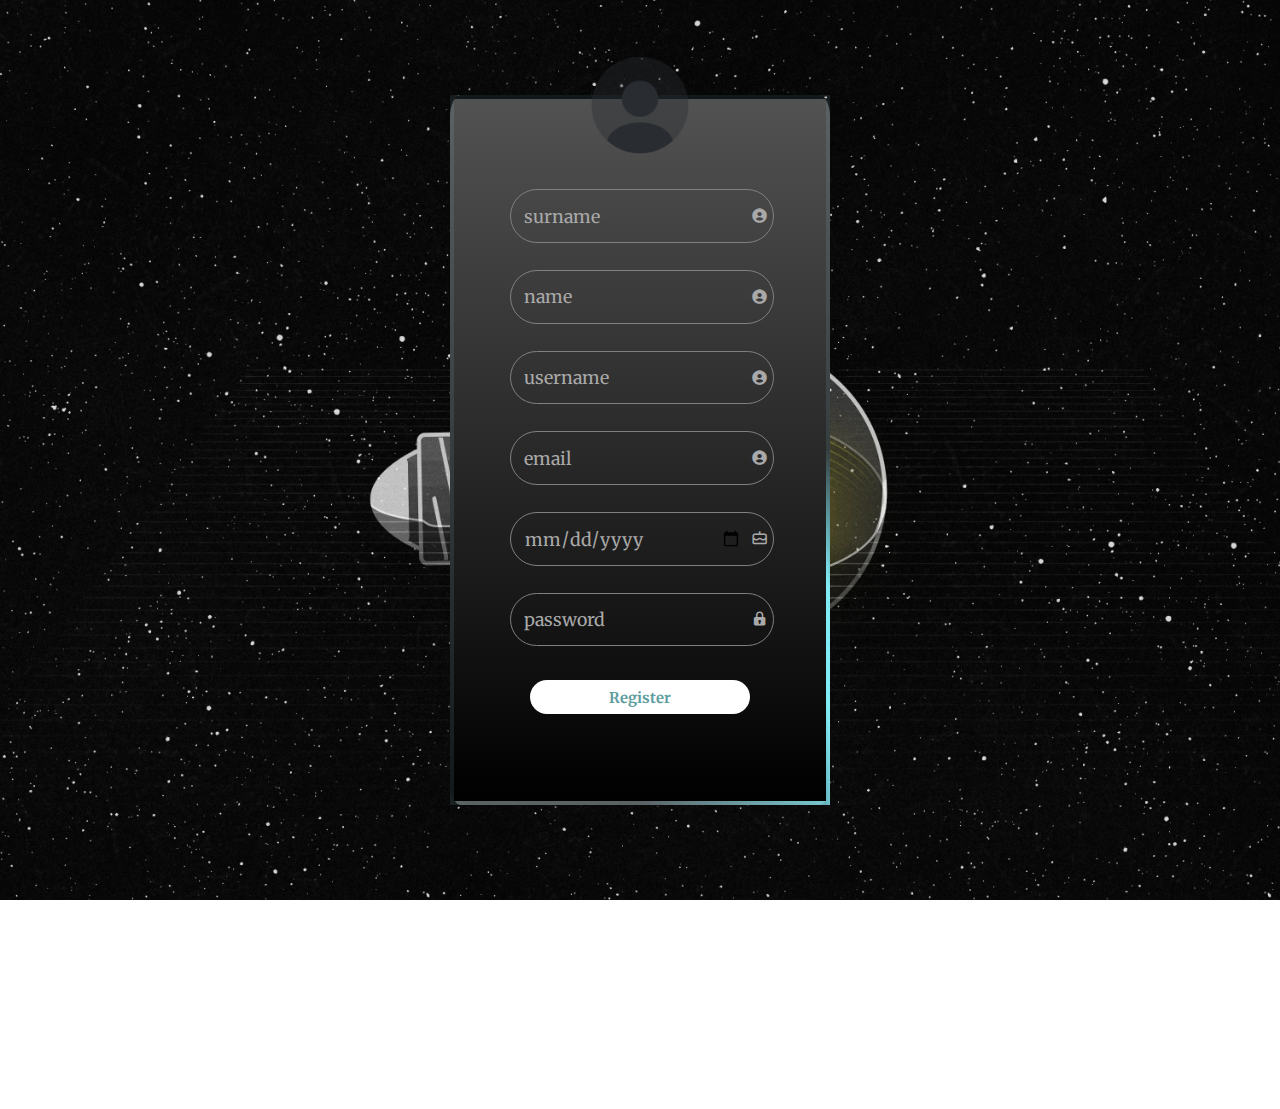
<file: login/new/register.html>
<html>

<head>
    <meta charset="UTF-8">
    <meta name="viewport" content="width=device-width,initial-scale=1.0">
    <title>Login</title>
    <link rel="stylesheet" href="regis.css">
    <link href='https://unpkg.com/boxicons@2.1.4/css/boxicons.min.css' rel='stylesheet'>
</head>

<body>

    <div class="box">
        <form action="register.php" method="POST" enctype="multipart/form-data">
            <input type="file" id="imageUpload" name="profilPicture" accept=".png, .jpg, .jpeg, .gif"
                style="display:none">
            <label for="imageUpload">
                <img src="../../Pictures/profilPic.png" class="round-image" alt="">
            </label>
            <div class="inputBox">
                <input type="text" placeholder="surname" name="surname" required>
                <i class='bx bxs-user-circle'></i>
            </div>
            <div class="inputBox">
                <input type="text" placeholder="name" name="name" required>
                <i class='bx bxs-user-circle'></i>
            </div>
            <div class="inputBox">
                <input type="text" placeholder="username" name="username" required>
                <i class='bx bxs-user-circle'></i>
            </div>
            <div class="inputBox">
                <input type="email" placeholder="email" name="email" required>
                <i class='bx bxs-user-circle'></i>
            </div>
            <div class="inputBox">
                <input type="date" placeholder="birthday" name="birthday" required>
                <i class='bx bx-cake'></i>
            </div>
            <div class="inputBox">
                <input type="password" placeholder="password" name="password" required>
                <i class='bx bxs-lock'></i>
            </div>
            <button type="submit" class="button">Register</button>
        </form>
    </div>
    <script src="../picture.js"></script>

</body>

</html>
</file>
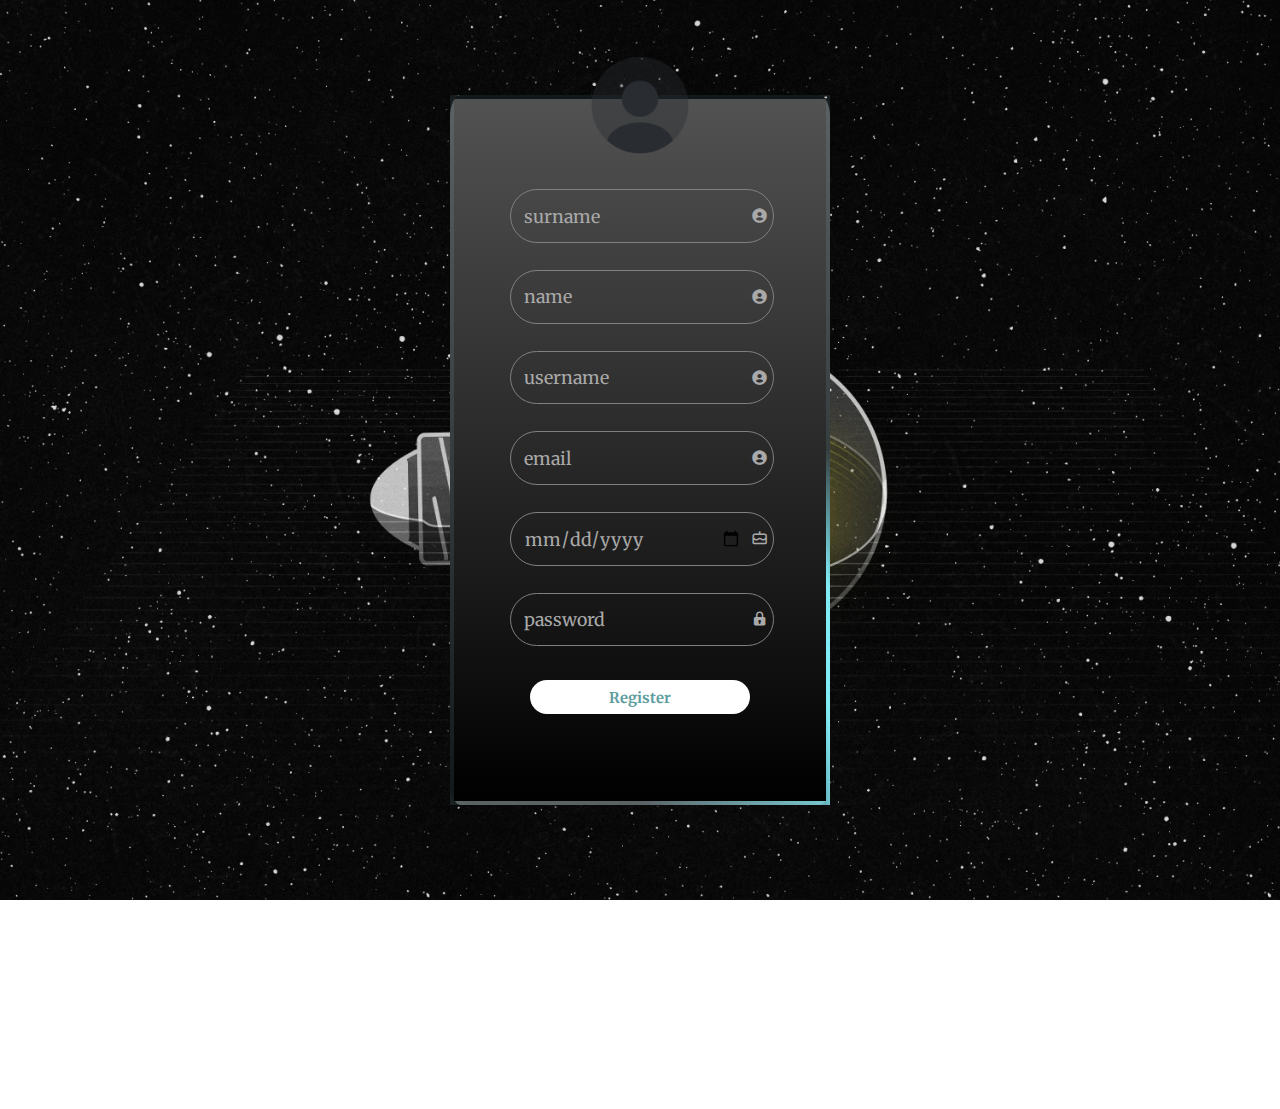
<file: login/new/registerHub.html>
<html>

<head>
    <meta charset="UTF-8">
    <meta name="viewport" content="width=device-width,initial-scale=1.0">
    <title>Login</title>
    <link rel="stylesheet" href="regis.css">
    <link href='https://unpkg.com/boxicons@2.1.4/css/boxicons.min.css' rel='stylesheet'>
</head>

<body>

    <div class="box">
        <form action="registerServ.php" method="POST" enctype="multipart/form-data">
            <input type="file" id="imageUpload" name="profilPicture" accept=".png, .jpg, .jpeg, .gif"
                style="display:none">
            <label for="imageUpload">
                <img src="../../Pictures/profilPic.png" class="round-image" alt="">
            </label>
            <div class="inputBox">
                <input type="text" placeholder="surname" name="surname" required>
                <i class='bx bxs-user-circle'></i>
            </div>
            <div class="inputBox">
                <input type="text" placeholder="name" name="name" required>
                <i class='bx bxs-user-circle'></i>
            </div>
            <div class="inputBox">
                <input type="text" placeholder="username" name="username" required>
                <i class='bx bxs-user-circle'></i>
            </div>
            <div class="inputBox">
                <input type="email" placeholder="email" name="email" required>
                <i class='bx bxs-user-circle'></i>
            </div>
            <div class="inputBox">
                <input type="date" placeholder="birthday" name="birthday" required>
                <i class='bx bx-cake'></i>
            </div>
            <div class="inputBox">
                <input type="password" placeholder="password" name="password" required>
                <i class='bx bxs-lock'></i>
            </div>
            <button type="submit" class="button">Register</button>
        </form>
    </div>
    <script src="../picture.js"></script>

</body>

</html>
</file>
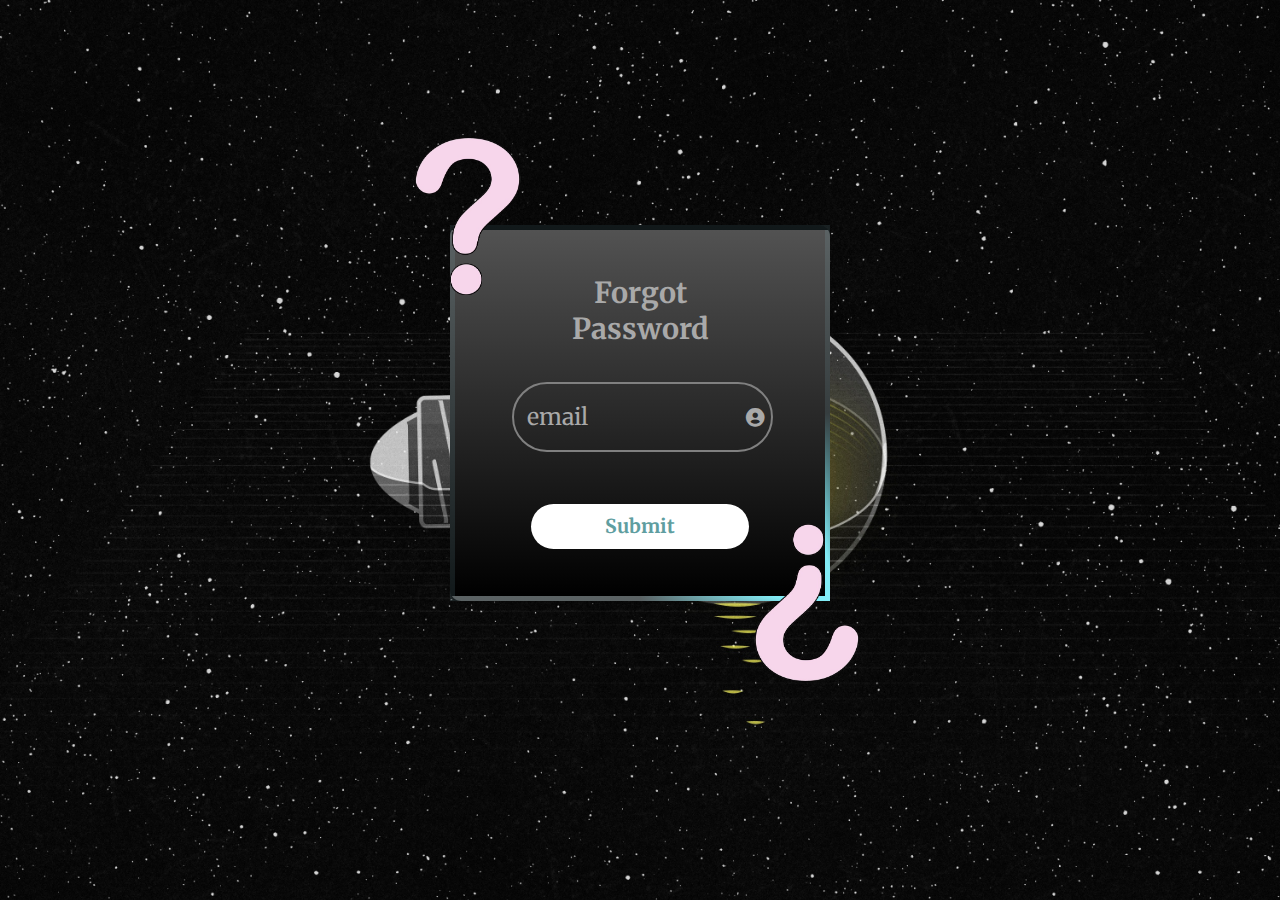
<file: login/reset/forgot.html>
<!DOCTYPE html>
<html>

<head>
    <meta charset="UTF-8">
    <meta name="viewport" content="width=device-width,initial-scale=1.0">
    <title>Login</title>
    <link rel="stylesheet" href="forgot.css">
    <link href='https://unpkg.com/boxicons@2.1.4/css/boxicons.min.css' rel='stylesheet'>
</head>

<body>
    <div class="box">
        <form action="../index.html" method="POST">
            <h1>Forgot Password</h1>
            <img id="int" src="../../Pictures/interrogationPoint.png">
            <img id="reversedInt" src="../../Pictures/interrogationpointReversed.png">
            <div class="inputBox">
                <input type="email" placeholder="email" required>
                <i class='bx bxs-user-circle'></i>
            </div>
            <button type="submit" class="button">Submit</button>
        </form>
    </div>
</body>

</html>
</file>
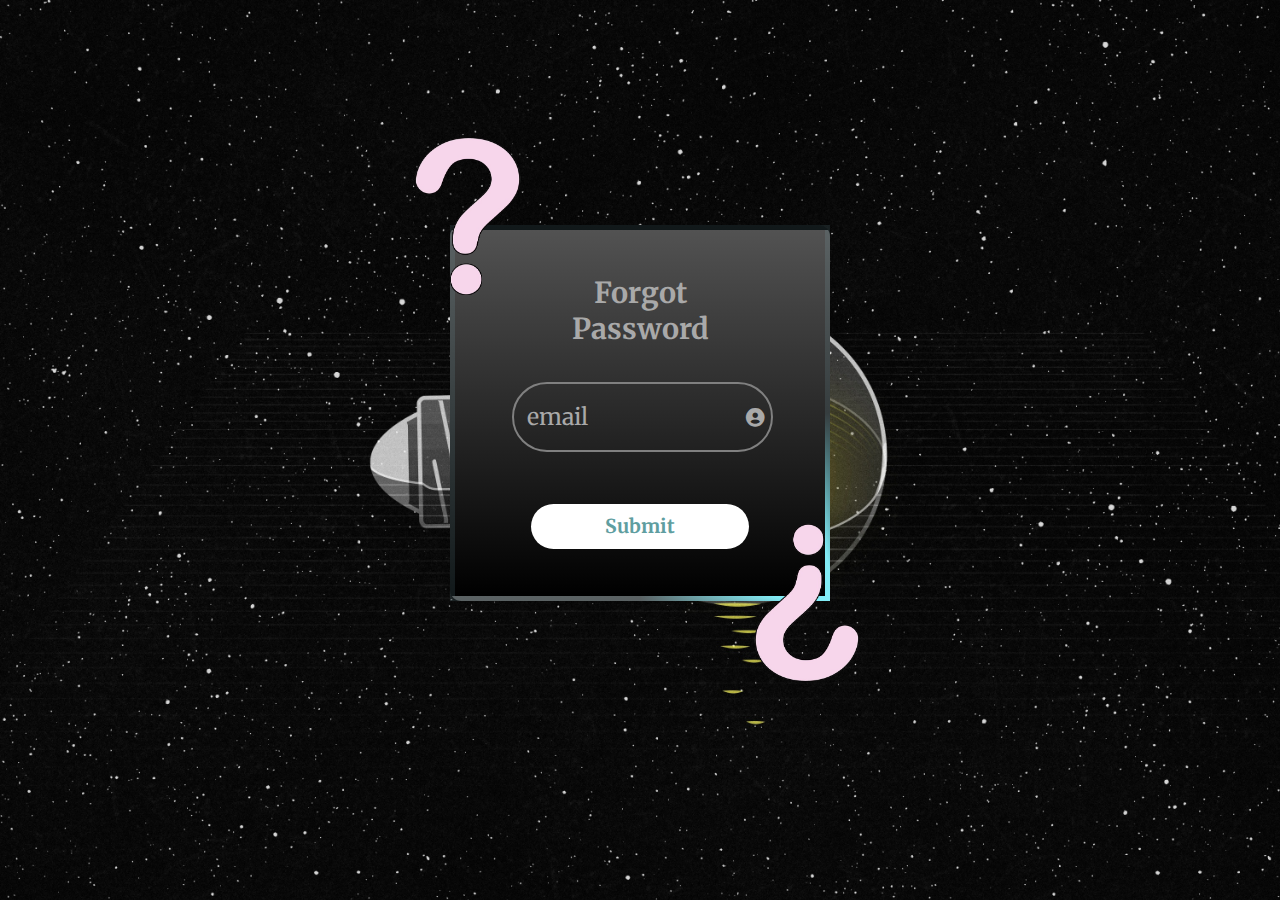
<file: login/reset/forgotHub.html>
<!DOCTYPE html>
<html>

<head>
    <meta charset="UTF-8">
    <meta name="viewport" content="width=device-width,initial-scale=1.0">
    <title>Login</title>
    <link rel="stylesheet" href="forgot.css">
    <link href='https://unpkg.com/boxicons@2.1.4/css/boxicons.min.css' rel='stylesheet'>
</head>

<body>
    <div class="box">
        <form action="" method="POST">
            <h1>Forgot Password</h1>
            <img id="int" src="../../Pictures/interrogationPoint.png">
            <img id="reversedInt" src="../../Pictures/interrogationpointReversed.png">
            <div class="inputBox">
                <input type="email" placeholder="email" required>
                <i class='bx bxs-user-circle'></i>
            </div>
            <button type="submit" class="button">Submit</button>
        </form>
    </div>
</body>

</html>
</file>
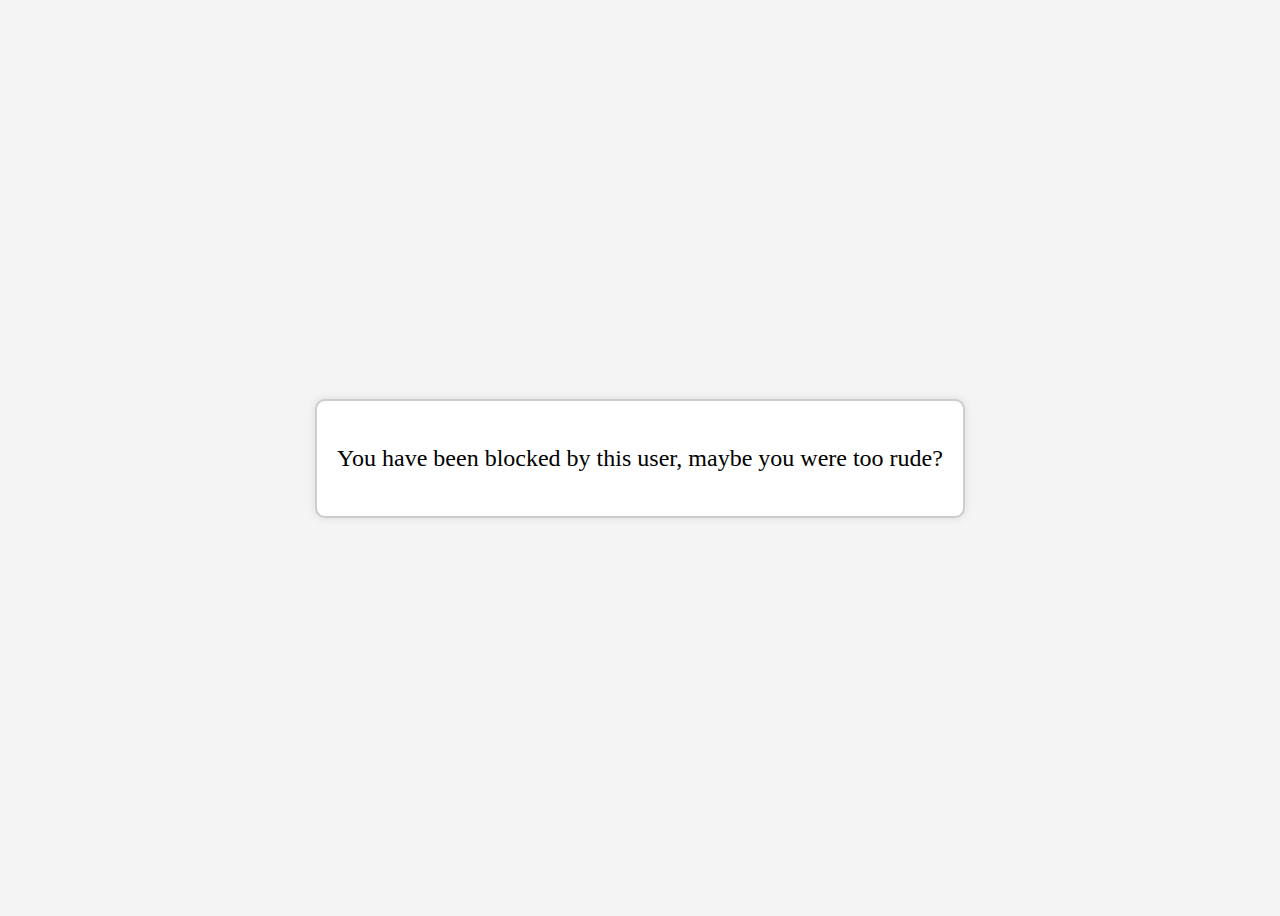
<file: web/profile/block/blocked.html>
<!DOCTYPE html>
<html lang="en">
<!--  Programme HTML/CSS/PHP qui permet d'afficher un message prevenant l'utilisateur X qu'il a était bloqué par Y quand X essaye d'accéder au profil de Y.  -->

<head>
    <meta charset="UTF-8">
    <meta name="viewport" content="width=device-width, initial-scale=1.0">
    <title>Blocked Message</title>
    <link rel="stylesheet" href="blocked.css">
</head>

<body>
    <div class="blocked-message">
        <p>You have been blocked by this user, maybe you were too rude?</p>
    </div>
</body>

</html>
</file>
<file: login/new/regis.css>
@import url('https://fonts.googleapis.com/css2?family=Merriweather:ital,wght@0,300;0,400;0,700;0,900;1,300;1,400;1,700;1,900&display=swap');

* {
    box-sizing: border-box;
    font-family: 'Merriweather', sans-serif;
}

@property --angle {
    syntax: '<angle>';
    initial-value: 90deg;
    inherits: true;
}

:root {
    --d: 2500ms;
    --angle: 90deg;
    --gradX: 100%;
    --gradY: 50%;
    --c1: rgb(130, 236, 246);
    --c2: rgba(168, 239, 255, 0.1);
}


body {
    display: flex;
    align-items: center;
    justify-content: center;
    min-height: 90vh;
    background-image: url('../../BG/bulb.jpg');
    background-position: center;
    background-size: cover;
    overflow: auto;
}

.box {
    width: 30%;
    height: 80%;
    background: linear-gradient(rgb(82, 82, 82), black);
    border: 0.35rem solid;
    animation: borderRotate var(--d) linear infinite forwards;
    border-image: conic-gradient(from var(--angle), var(--c2), var(--c1) 0.1turn, var(--c1) 0.15turn, var(--c2) 0.25turn) 30;
    text-align: center;
    align-items: center;
    color: darkgray;
    border-radius: 3%;
    padding: 2% 6%;
}

.box form {
    margin-top: -35%;
}

.inputBox {
    position: relative;
    width: 120%;
    height: 70px;
    margin: 35px 0;
}

.inputBox input {
    height: 100%;
    width: 100%;
    background: transparent;
    outline: none;
    border: 2px solid grey;
    border-radius: 40px;
    font-size: 145%;
    color: darkgray;
    margin-left: -15%;
    padding: 5% 12% 5% 5%;
}

.inputBox input::placeholder {
    color: darkgray;
}

.inputBox select {
    height: 100%;
    width: 100%;
    background: transparent;
    outline: none;
    border: 2px solid grey;
    border-radius: 40px;
    font-size: 145%;
    color: darkgray;
    margin-left: -15%;
    padding: 2% 12% 2% 5%;
    appearance: none;
    line-height: 1.5;
}



.inputBox select::placeholder {
    color: darkgray;
}


.inputBox i {
    position: absolute;
    right: 10%;
    top: 50%;
    transform: translateY(-50%);
    font-size: 140%;
}

.button {
    width: 100%;
    height: 45px;
    background-color: white;
    border: none;
    outline: none;
    border-radius: 40px;
    cursor: pointer;
    font-size: 120%;
    color: cadetblue;
    font-weight: 700;
    margin-top: 3%;
}

.button:hover {
    background-color: grey;
}

.round-image {
    border-radius: 50%;
    width: 150px;
    height: 150px;
    object-fit: cover;
}

.round-image:hover {
    filter: brightness(-120%);
}

.error {
    color: red;
    font-weight: bold;
    margin: 10px;
    padding: 10px;
    font-size: 11.5px;
    border: 1px solid red;
    top: 29.5%;
    background-color: beige;
    position: absolute;
    z-index: 9999;
}

@keyframes borderRotate {
    100% {
        --angle: 420deg;
    }
}

@media screen and (max-width: 1920px) {
    body {
        zoom: calc((100% / 10) * 8);
    }

    .box {
        zoom: calc((100% / 10) * 9.6);
    }
}
</file>
<file: login/reset/forgot.css>
@import url('https://fonts.googleapis.com/css2?family=Merriweather:ital,wght@0,300;0,400;0,700;0,900;1,300;1,400;1,700;1,900&display=swap');

* {
    box-sizing: border-box;
    font-family: 'Merriweather', sans-serif;
}

@property --angle {
    syntax: '<angle>';
    initial-value: 90deg;
    inherits: true;
}

:root {
    --d: 2500ms;
    --angle: 90deg;
    --gradX: 100%;
    --gradY: 50%;
    --c1: rgb(130, 236, 246);
    --c2: rgba(168, 239, 255, 0.1);
}

body {
    display: flex;
    align-items: center;
    justify-content: center;
    min-height: 90vh;
    background-image: url('../../BG/bulb.jpg');
    background-position: center;
    background-size: cover;
    overflow: hidden;
}


.box {
    width: 30%;
    height: 70%;
    background: linear-gradient(rgb(82, 82, 82), black);
    border: 0.35rem solid;
    animation: borderRotate var(--d) linear infinite forwards;
    border-image: conic-gradient(from var(--angle), var(--c2), var(--c1) 0.1turn, var(--c1) 0.15turn, var(--c2) 0.25turn) 30;
    text-align: center;
    align-items: center;
    color: darkgray;
    border-radius: 3%;
    padding: 2% 6%;
}

.box h1 {
    font-size: 180%;
    text-align: center;
}

.inputBox {
    position: relative;
    width: 120%;
    height: 70px;
    margin: 35px 0;
}

.inputBox input {
    height: 100%;
    width: 100%;
    background: transparent;
    outline: none;
    border: 2px solid grey;
    border-radius: 40px;
    font-size: 145%;
    color: darkgray;
    margin-left: -15%;
    padding: 5% 12% 5% 5%;
}

.inputBox input::placeholder {
    color: darkgray;
}

.inputBox i {
    position: absolute;
    right: 10%;
    top: 50%;
    transform: translateY(-50%);
    font-size: 140%;
}

.button {
    width: 100%;
    height: 45px;
    background-color: white;
    border: none;
    outline: none;
    border-radius: 40px;
    cursor: pointer;
    font-size: 120%;
    color: cadetblue;
    font-weight: 700;
    margin-bottom: 10%;
    margin-top: 8%;
}

.button:hover {
    background-color: grey;
}

#int {
    position: absolute;
    top: 14%;
    left: 31.6%;
    height: 20%;
}

#reversedInt {
    position: absolute;
    bottom: 23%;
    right: 32%;
    height: 20%;
}

.error {
    color: red;
    font-weight: bold;
    margin: 10px;
    padding: 10px;
    font-size: 20px;
    border: 1px solid red;
    top: 5.5%;
    right: 42%;
    background-color: white;
    position: absolute;
    z-index: 9999;
}

.success {
    color: green;
    font-weight: bold;
    font-size: 20px;
    margin: 10px;
    padding: 10px;
    border: 1px solid red;
    top: 5.5%;
    right: 43%;
    background-color: white;
    position: absolute;
    z-index: 9999;
}

@keyframes bigger {
    100% {
        transform: scale(2, 2)
    }
}

@keyframes borderRotate {
    100% {
        --angle: 420deg;
    }
}
</file>
<file: web/profile/block/blocked.css>
body {
    height: 100vh;
    display: flex;
    justify-content: center;
    align-items: center;
    background-color: #f4f4f4;
}

.blocked-message {
    text-align: center;
    font-size: 24px;
    padding: 20px;
    border: 2px solid #ccc;
    border-radius: 10px;
    background-color: #fff;
    box-shadow: 0 0 10px rgba(0, 0, 0, 0.1);
    max-width: 80%;
}
</file>
